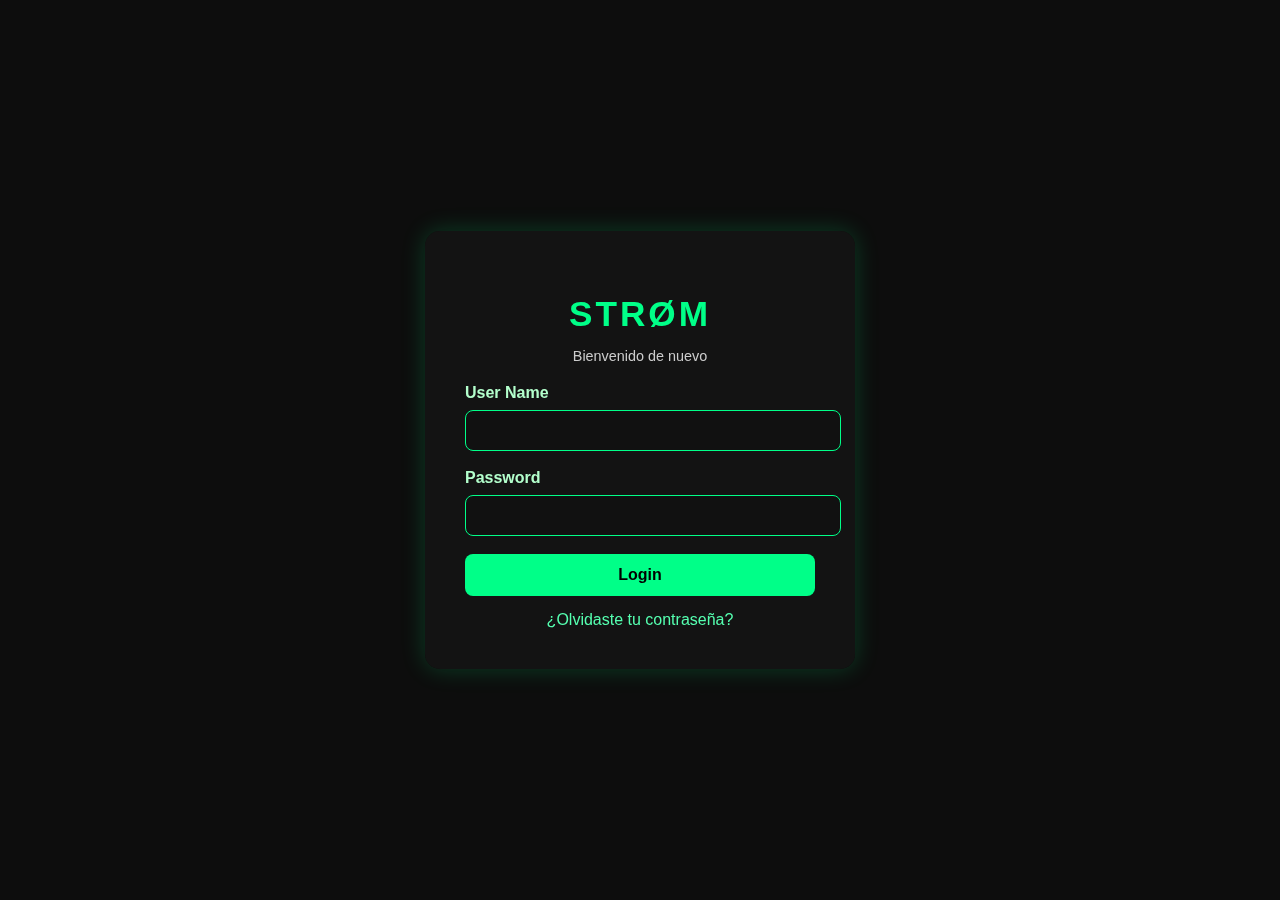
<file: login.html>
<!DOCTYPE html>
<html lang="en">
<head>
    <meta charset="UTF-8">
    <meta name="viewport" content="width=device-width, initial-scale=1.0">
    <link rel="stylesheet" href="login.css">
    <title>STROM - Login</title>
</head>

<body>

<section class="loginSession">

    <form action="index.php" method="post" class="login">

        <h1 class="title">STRØM</h1>
        <p class="subtitle">Bienvenido de nuevo</p>

        <label>User Name</label>
        <input type="text" name="username" required>

        <label>Password</label>
        <input type="password" name="password" required>

        <button type="submit" class="btnLogin">Login</button>

        <a href="#" class="forgot">¿Olvidaste tu contraseña?</a>

    </form>

</section>

</body>
</html>
</file>
<file: login.css>
/* ====== Fondo general ====== */
body {
    margin: 0;
    padding: 0;
    font-family: 'Poppins', sans-serif;
    background: #0d0d0d;     /* Fondo oscuro elegante */
    color: white;
}

/* ====== Centrado de login ====== */
.loginSession {
    height: 100vh;
    display: flex;
    justify-content: center;
    align-items: center;
}

/* ====== Caja del login ====== */
.login {
    background: rgba(20, 20, 20, 0.9);
    padding: 40px;
    width: 350px;
    border-radius: 15px;
    box-shadow: 0 0 25px rgba(0, 255, 130, 0.2);
    backdrop-filter: blur(10px);
    animation: fade 0.7s ease;
}

/* Título STROM */
.title {
    text-align: center;
    font-size: 2.2rem;
    letter-spacing: 3px;
    color: #00ff88;
    margin-bottom: 5px;
}

.subtitle {
    font-size: 0.9rem;
    text-align: center;
    color: #cccccc;
    margin-bottom: 20px;
}

/* Labels */
.login label {
    font-weight: 600;
    color: #b3ffcc;
}

/* Inputs */
.login input {
    width: 100%;
    padding: 12px;
    margin: 8px 0 18px 0;
    border: 1px solid #00ff88;
    background: #111;
    color: white;
    border-radius: 8px;
    transition: 0.3s;
}

.login input:focus {
    outline: none;
    box-shadow: 0 0 10px #00ff88;
    border-color: #00ffaa;
}

/* Botón Login */
.btnLogin {
    width: 100%;
    padding: 12px;
    background: #00ff88;
    color: #000;
    border: none;
    border-radius: 8px;
    font-size: 1rem;
    font-weight: bold;
    cursor: pointer;
    transition: 0.3s;
}

.btnLogin:hover {
    background: #00ffaa;
    box-shadow: 0 0 15px #00ff88;
}

/* Link '¿olvidaste tu contraseña?' */
.forgot {
    display: block;
    margin-top: 15px;
    text-align: center;
    text-decoration: none;
    color: #55ffb0;
    transition: 0.3s;
}

.forgot:hover {
    color: #00ffaa;
}

/* Animación suave */
@keyframes fade {
    from { opacity: 0; transform: translateY(-20px); }
    to   { opacity: 1; transform: translateY(0); }
}
</file>
